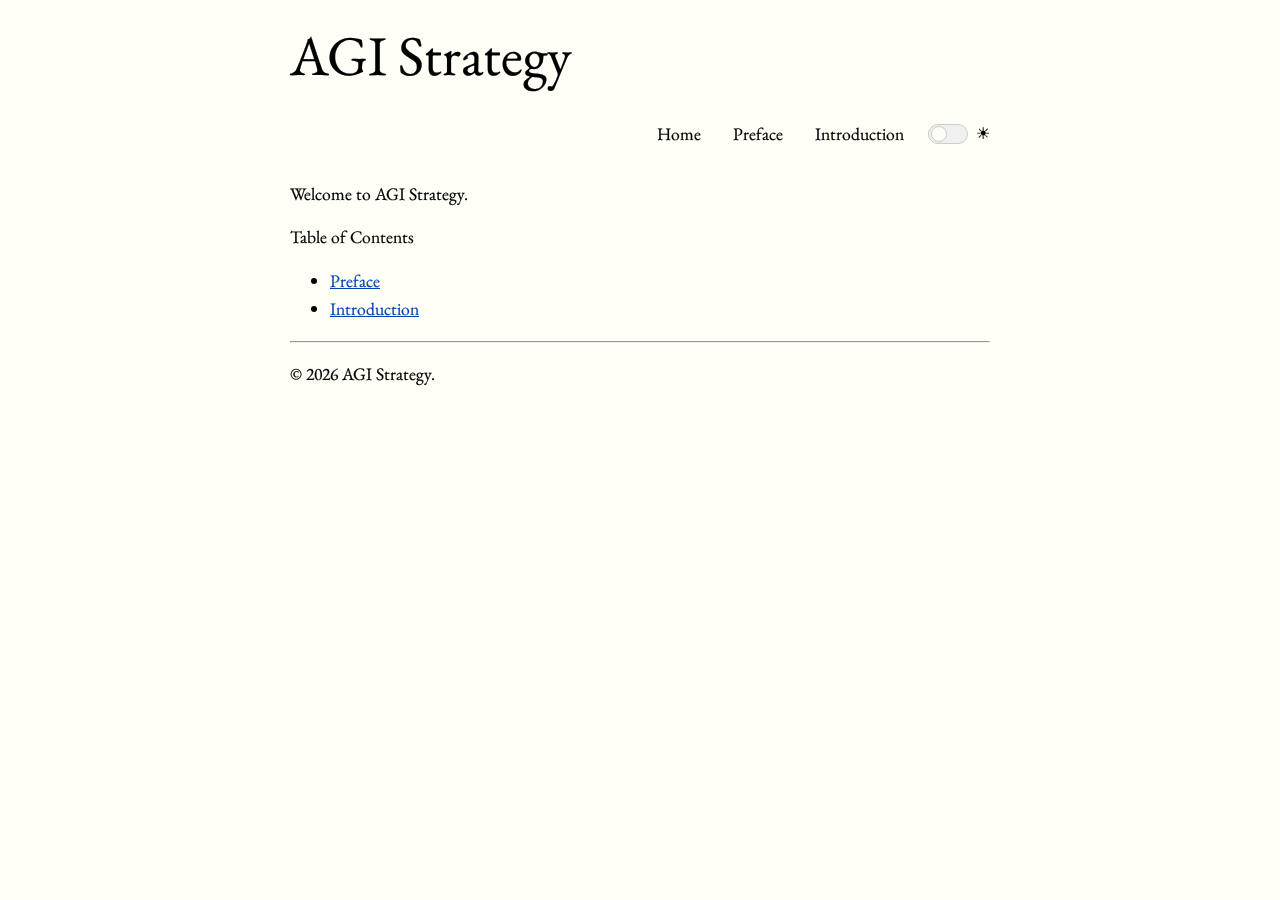
<file: index.html>
<!DOCTYPE html>
<html lang="en">
  <head>
    <meta charset="UTF-8">
    <meta name="viewport" content="width=device-width, initial-scale=1.0">
    <title>Home</title>
    <script>
    (function() {
      const savedTheme = localStorage.getItem('theme');
      const systemPrefersDark = window.matchMedia('(prefers-color-scheme: dark)').matches;
      const initialTheme = savedTheme || (systemPrefersDark ? 'dark' : 'light');

      if (initialTheme === 'dark') {
        document.documentElement.classList.add('dark-theme');
      }
    })();
  </script>
    <link rel="preconnect" href="https://fonts.googleapis.com">
    <link rel="preconnect" href="https://fonts.gstatic.com" crossorigin="crossorigin">
    <link href="https://fonts.googleapis.com/css2?family=EB+Garamond:ital,wght@0,400..800;1,400..800&amp;display=swap" rel="stylesheet">
    <link rel="stylesheet" href="base.css">
  </head>
  <body>
    <div class="container">
      <header>
        <h1>AGI Strategy</h1>
        <nav>
          <a class="nav-link" href="./">Home</a>
          <a class="nav-link" href="preface/">Preface</a>
          <a class="nav-link" href="introduction/">Introduction</a>
          <div class="theme-switch-container">
            <button class="theme-toggler" id="theme-toggler">
              <span class="ball"></span>
            </button>
            <span class="theme-icon-label">☀</span>
          </div>
        </nav>
      </header>
      <main>
        <p>Welcome to AGI Strategy.</p>
        <p>Table of Contents</p>
        <ul>
          <li>
            <a href="preface/">Preface</a>
          </li>
          <li>
            <a href="introduction/">Introduction</a>
          </li>
        </ul>
      </main>
      <footer>
        <hr>
        <p>© 2026 AGI Strategy.</p>
      </footer>
    </div>
    <script>
    document.addEventListener('DOMContentLoaded', () => {
      const themeToggler = document.getElementById('theme-toggler');
      const docElement = document.documentElement;

      const applyTheme = (theme) => {
        if (theme === 'dark') {
          docElement.classList.add('dark-theme');
        } else {
          docElement.classList.remove('dark-theme');
        }
      };

      if (themeToggler) {
        themeToggler.addEventListener('click', () => {
          const currentTheme = docElement.classList.contains('dark-theme') ? 'dark' : 'light';
          const newTheme = currentTheme === 'dark' ? 'light' : 'dark';

          localStorage.setItem('theme', newTheme);
          applyTheme(newTheme);
        });
      }

      window.matchMedia('(prefers-color-scheme: dark)').addEventListener('change', e => {
        if (!localStorage.getItem('theme')) {
          applyTheme(e.matches ? 'dark' : 'light');
        }
      });
    });
  </script>
  </body>
</html>
</file>
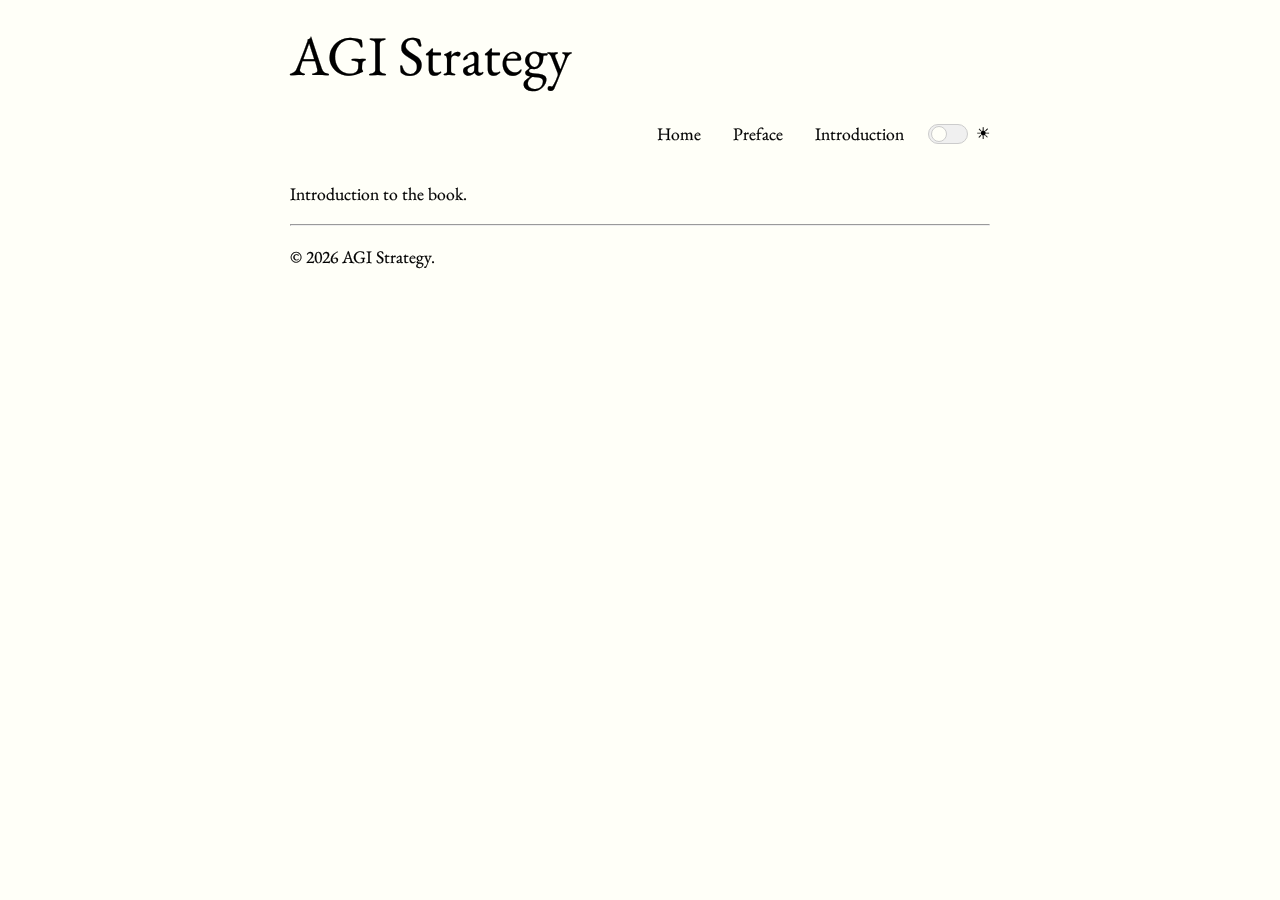
<file: introduction/index.html>
<!DOCTYPE html>
<html lang="en">
  <head>
    <meta charset="UTF-8">
    <meta name="viewport" content="width=device-width, initial-scale=1.0">
    <title>Introduction</title>
    <script>
    (function() {
      const savedTheme = localStorage.getItem('theme');
      const systemPrefersDark = window.matchMedia('(prefers-color-scheme: dark)').matches;
      const initialTheme = savedTheme || (systemPrefersDark ? 'dark' : 'light');

      if (initialTheme === 'dark') {
        document.documentElement.classList.add('dark-theme');
      }
    })();
  </script>
    <link rel="preconnect" href="https://fonts.googleapis.com">
    <link rel="preconnect" href="https://fonts.gstatic.com" crossorigin="crossorigin">
    <link href="https://fonts.googleapis.com/css2?family=EB+Garamond:ital,wght@0,400..800;1,400..800&amp;display=swap" rel="stylesheet">
    <link rel="stylesheet" href="../base.css">
  </head>
  <body>
    <div class="container">
      <header>
        <h1>AGI Strategy</h1>
        <nav>
          <a class="nav-link" href="../">Home</a>
          <a class="nav-link" href="../preface/">Preface</a>
          <a class="nav-link" href="../introduction/">Introduction</a>
          <div class="theme-switch-container">
            <button class="theme-toggler" id="theme-toggler">
              <span class="ball"></span>
            </button>
            <span class="theme-icon-label">☀</span>
          </div>
        </nav>
      </header>
      <main>
        <p>Introduction to the book.</p>
      </main>
      <footer>
        <hr>
        <p>© 2026 AGI Strategy.</p>
      </footer>
    </div>
    <script>
    document.addEventListener('DOMContentLoaded', () => {
      const themeToggler = document.getElementById('theme-toggler');
      const docElement = document.documentElement;

      const applyTheme = (theme) => {
        if (theme === 'dark') {
          docElement.classList.add('dark-theme');
        } else {
          docElement.classList.remove('dark-theme');
        }
      };

      if (themeToggler) {
        themeToggler.addEventListener('click', () => {
          const currentTheme = docElement.classList.contains('dark-theme') ? 'dark' : 'light';
          const newTheme = currentTheme === 'dark' ? 'light' : 'dark';

          localStorage.setItem('theme', newTheme);
          applyTheme(newTheme);
        });
      }

      window.matchMedia('(prefers-color-scheme: dark)').addEventListener('change', e => {
        if (!localStorage.getItem('theme')) {
          applyTheme(e.matches ? 'dark' : 'light');
        }
      });
    });
  </script>
  </body>
</html>
</file>
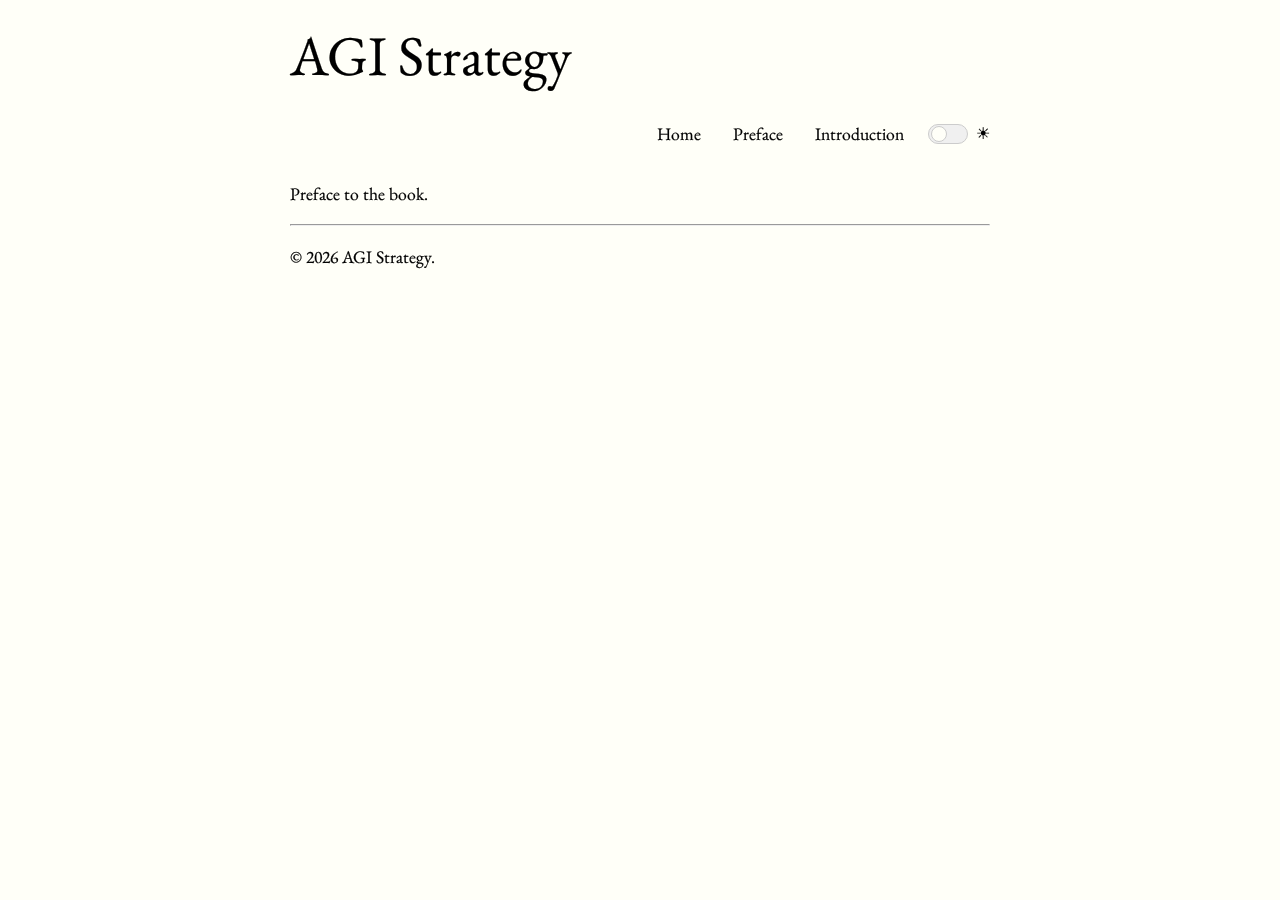
<file: preface/index.html>
<!DOCTYPE html>
<html lang="en">
  <head>
    <meta charset="UTF-8">
    <meta name="viewport" content="width=device-width, initial-scale=1.0">
    <title>Preface</title>
    <script>
    (function() {
      const savedTheme = localStorage.getItem('theme');
      const systemPrefersDark = window.matchMedia('(prefers-color-scheme: dark)').matches;
      const initialTheme = savedTheme || (systemPrefersDark ? 'dark' : 'light');

      if (initialTheme === 'dark') {
        document.documentElement.classList.add('dark-theme');
      }
    })();
  </script>
    <link rel="preconnect" href="https://fonts.googleapis.com">
    <link rel="preconnect" href="https://fonts.gstatic.com" crossorigin="crossorigin">
    <link href="https://fonts.googleapis.com/css2?family=EB+Garamond:ital,wght@0,400..800;1,400..800&amp;display=swap" rel="stylesheet">
    <link rel="stylesheet" href="../base.css">
  </head>
  <body>
    <div class="container">
      <header>
        <h1>AGI Strategy</h1>
        <nav>
          <a class="nav-link" href="../">Home</a>
          <a class="nav-link" href="../preface/">Preface</a>
          <a class="nav-link" href="../introduction/">Introduction</a>
          <div class="theme-switch-container">
            <button class="theme-toggler" id="theme-toggler">
              <span class="ball"></span>
            </button>
            <span class="theme-icon-label">☀</span>
          </div>
        </nav>
      </header>
      <main>
        <p>Preface to the book.</p>
      </main>
      <footer>
        <hr>
        <p>© 2026 AGI Strategy.</p>
      </footer>
    </div>
    <script>
    document.addEventListener('DOMContentLoaded', () => {
      const themeToggler = document.getElementById('theme-toggler');
      const docElement = document.documentElement;

      const applyTheme = (theme) => {
        if (theme === 'dark') {
          docElement.classList.add('dark-theme');
        } else {
          docElement.classList.remove('dark-theme');
        }
      };

      if (themeToggler) {
        themeToggler.addEventListener('click', () => {
          const currentTheme = docElement.classList.contains('dark-theme') ? 'dark' : 'light';
          const newTheme = currentTheme === 'dark' ? 'light' : 'dark';

          localStorage.setItem('theme', newTheme);
          applyTheme(newTheme);
        });
      }

      window.matchMedia('(prefers-color-scheme: dark)').addEventListener('change', e => {
        if (!localStorage.getItem('theme')) {
          applyTheme(e.matches ? 'dark' : 'light');
        }
      });
    });
  </script>
  </body>
</html>
</file>
<file: base.css>
:root {
  --bg-color: #fffff8;
  --text-color: #000000;
  --nav-bg-color: #f0f0f0;
  --nav-bg-hover-color: #e0e0e0;
  --nav-bg-active-color: #d8e2f0;
  --highlight-bar-color: #000080;
  --border-color: #cccccc;
  --meta-text-color: #666;
  --content-text-size: 1.0rem;
  --table-bg-color: #fffef8;
  --table-header-bg-color: #f5f4ef;
  --quote-bg-color: #fffef8;
  --link-color: #0044b3;
}

.dark-theme {
  --bg-color: #1a1a1b;
  --text-color: #f1f1f1;
  --nav-bg-color: #333333;
  --nav-bg-hover-color: #444444;
  --nav-bg-active-color: #555555;
  --highlight-bar-color: var(--text-color);
  --border-color: #555555;
  --meta-text-color: #aaa;
  --table-bg-color: #2a2a28;
  --table-header-bg-color: #383836;
  --quote-bg-color: #2a2a28;
  --link-color: #8ab4f8;
}

body {
  font-family: 'EB Garamond', serif;
  background-color: var(--bg-color);
  color: var(--text-color);
  margin: 0;
  padding: 0;
  padding-bottom: 8rem;
  font-size: 1.1rem;
  line-height: 1.7;
  transition: background-color 0.3s, color 0.3s;
  -webkit-text-stroke-width: 0.0125rem;
  font-optical-sizing: auto;
  font-style: normal;
}

.container {
  max-width: 700px;
  margin: 0 auto;
  padding: 0.5rem;
}

header {
  margin-bottom: 2rem;
}

header h1 {
  font-size: 3.5rem;
  margin: 0 0 1rem 0;
  font-weight: 400;
}

@media (max-width: 600px) {
  header h1 {
    font-size: 10vw;
  }
}

nav {
  display: flex;
  gap: 1rem;
  align-items: center;
  justify-content: flex-end;
}

.nav-link {
  background-color: transparent;
  border: none;
  padding: 0.0rem 0.5rem;
  text-decoration: none;
  color: var(--text-color);
  position: relative;
  cursor: pointer;
  transition: background-color 0.3s, border-color 0.3s;
  border-radius: 4px;
}

.nav-link:hover {
  text-decoration: underline;
}

.theme-switch-container {
  display: flex;
  align-items: center;
  gap: 0.5rem;
}

.theme-icon-label {
  font-size: 16px;
  line-height: 1;
}

.theme-toggler {
  background-color: var(--nav-bg-color);
  border: 1px solid var(--border-color);
  border-radius: 20px;
  cursor: pointer;
  display: flex;
  align-items: center;
  position: relative;
  width: 40px;
  height: 20px;
  transition: background-color 0.3s;
}

.theme-toggler .ball {
  background-color: var(--bg-color);
  border: 1px solid var(--border-color);
  border-radius: 50%;
  position: absolute;
  top: 1.25px;
  left: 2px;
  height: 14px;
  width: 14px;
  transition: transform 0.2s linear;
}

.dark-theme .theme-toggler .ball {
  transform: translateX(20px);
}

a {
  color: var(--link-color);
  text-decoration: underline;
}

a:hover {
  text-decoration: underline;
}

p {
  line-height: 1.45;
}

ul, ol, li {
  line-height: 1.6;
}

/* Image styles - Kindle-like, basic responsive centering */
img {
  max-width: 100%;
  height: auto;
  display: block;
  margin: 1.5rem auto;
  border-radius: 4px;
}

/* Table Styles */
table {
  width: 100%;
  border-collapse: collapse;
  margin: 2rem 0;
  font-size: 1.1rem;
  border-radius: 12px;
  overflow: hidden;
}

th, td {
  padding: 0.75rem;
  text-align: left;
  border: none;
}

thead th {
  background-color: var(--table-header-bg-color);
  font-weight: 700;
}

tbody td {
  background-color: var(--table-bg-color);
}

/* Blockquote Styles */
blockquote {
  margin: 2rem 2.5rem;
  padding: 1rem 1.5rem;
  background-color: var(--quote-bg-color);
  border-left: 4px solid var(--highlight-bar-color);
  font-style: italic;
}

blockquote p {
  font-size: 1.2rem;
  margin-bottom: 1rem;
}

blockquote footer {
  font-style: normal;
  text-align: right;
  font-size: 1rem;
  color: var(--meta-text-color);
}

/* Code Block Styles */
.code-block {
  background-color: var(--table-bg-color);
  border-radius: 8px;
  padding: 1rem;
  margin: 2rem 0;
  overflow-x: auto;
  font-size: 1rem;
  line-height: 1.5;
}

.code-block code {
  font-family: 'Roboto Mono', monospace;
  color: var(--text-color);
}

.code-block .code-keyword {
  font-weight: bold;
}

.code-block .code-comment {
  color: var(--meta-text-color);
  font-style: italic;
}
</file>
